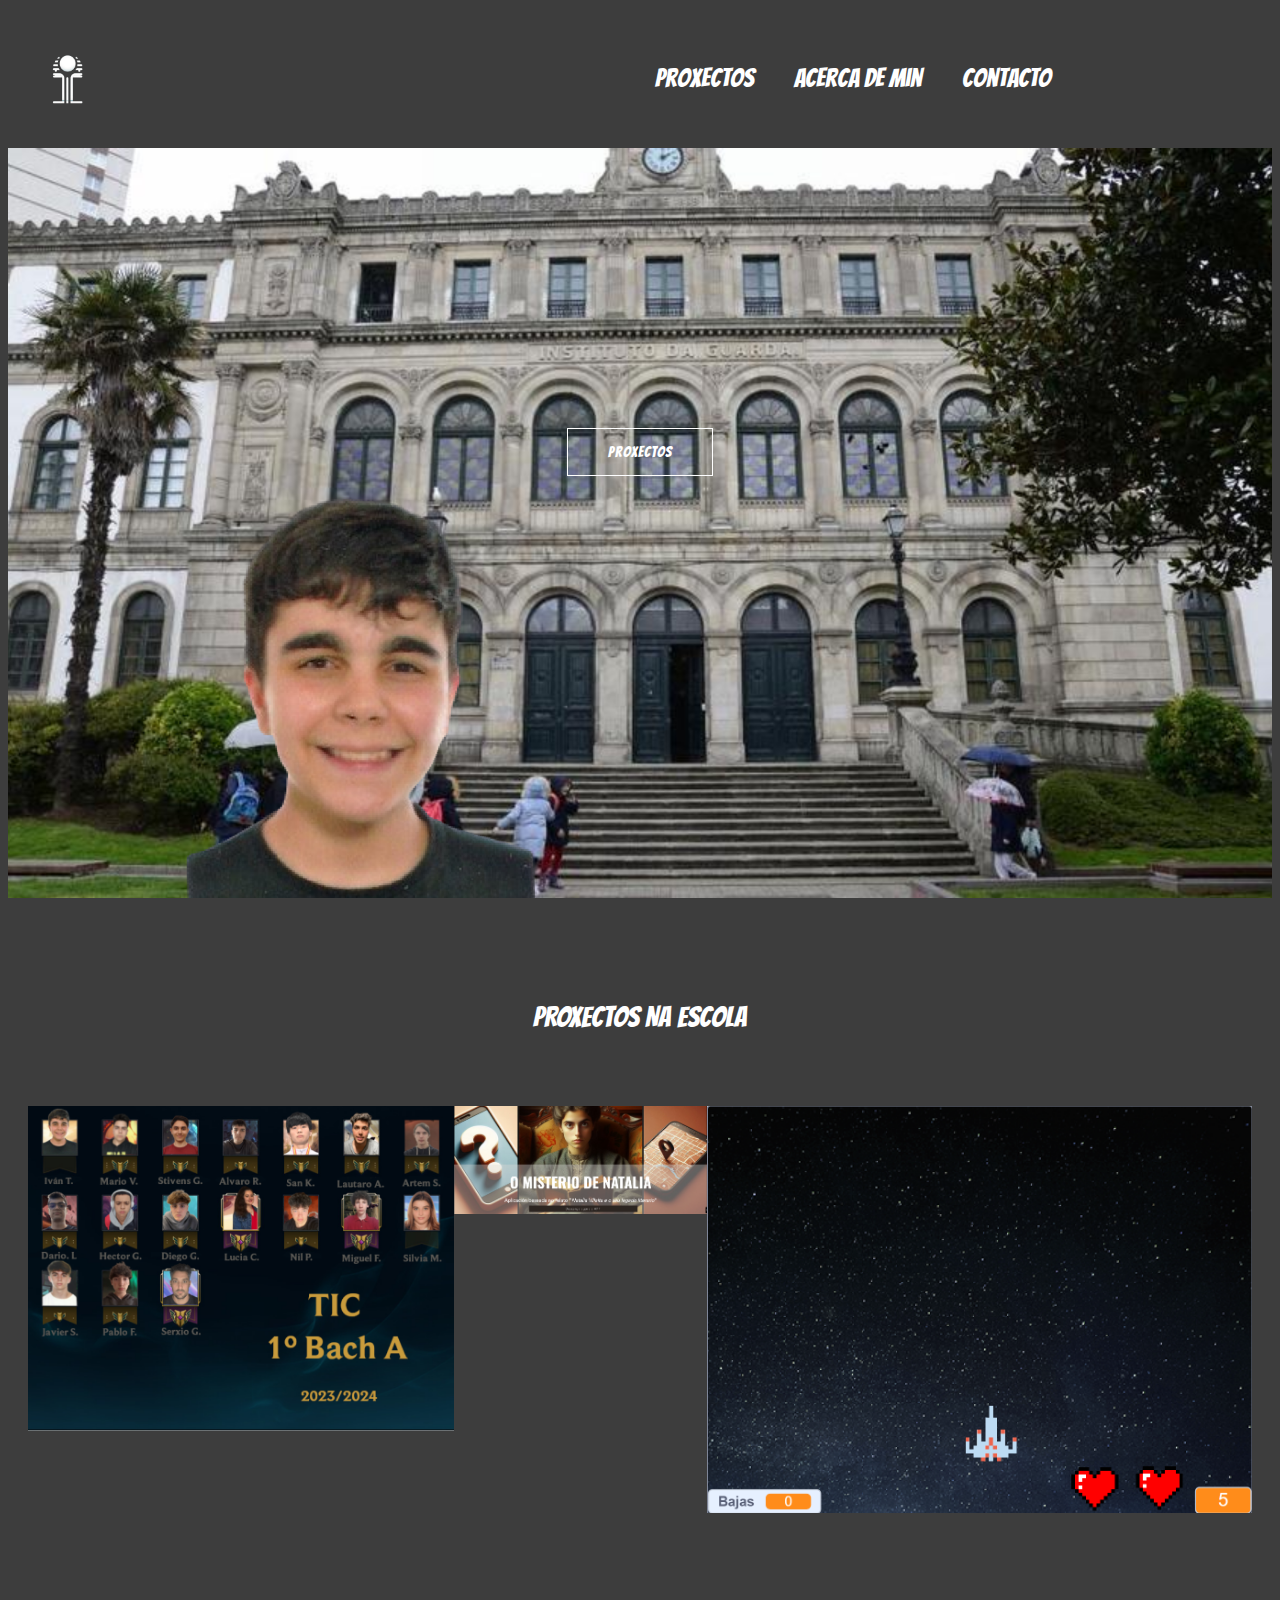
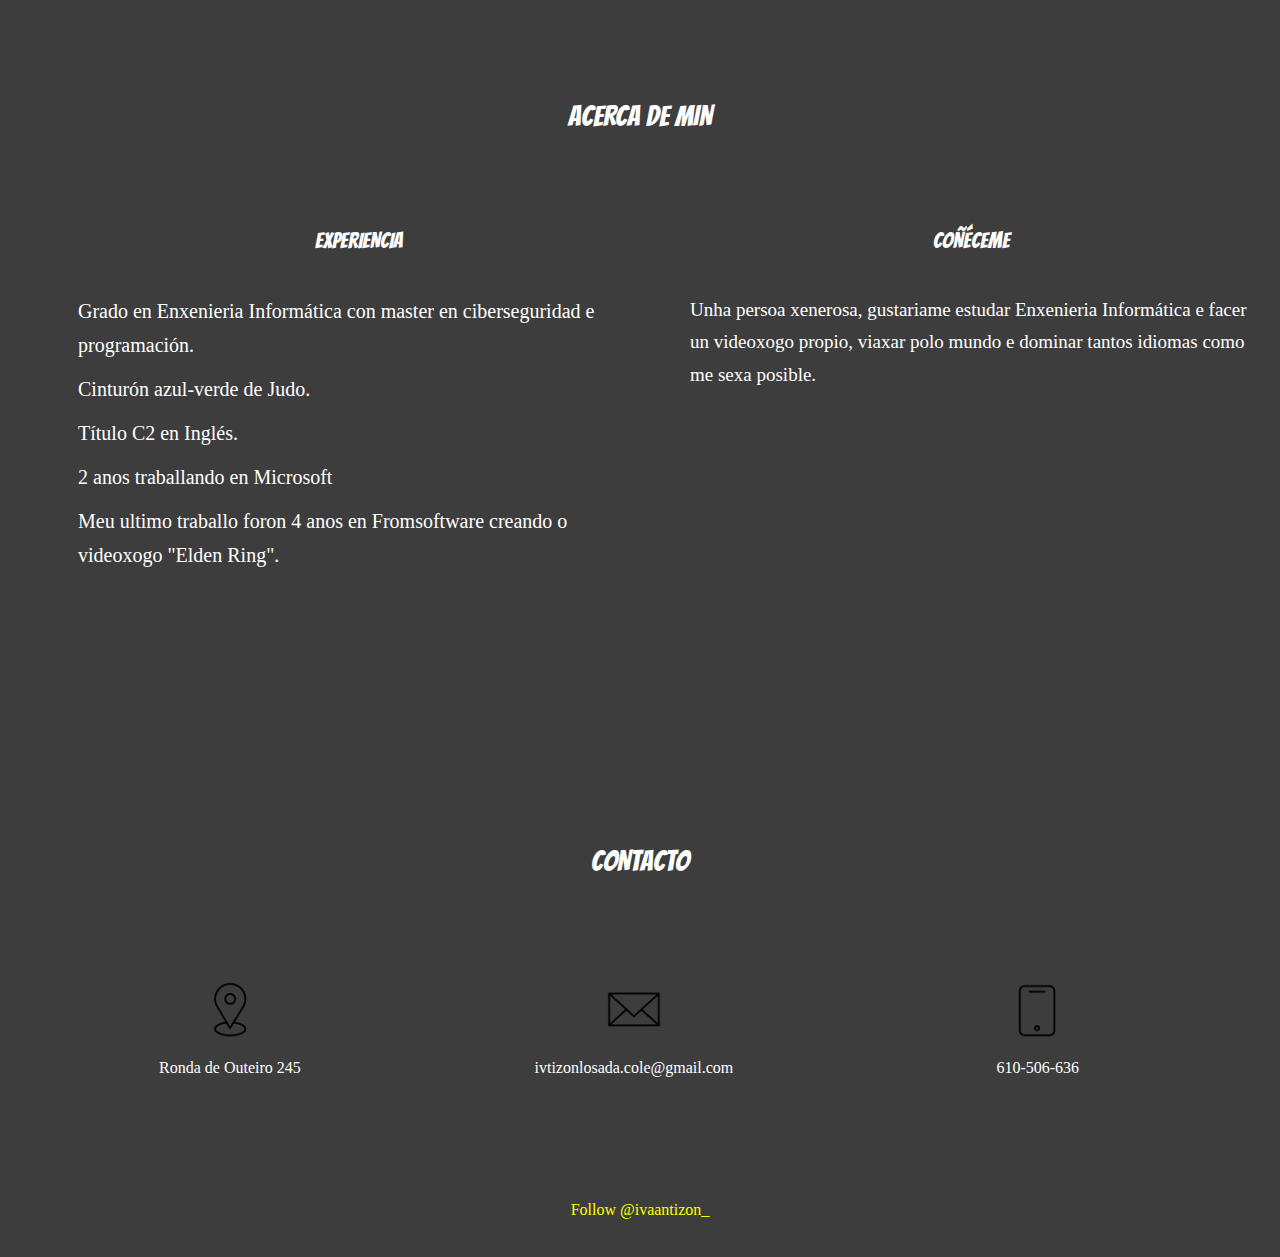
<file: index.html>
<!DOCTYPE html>


<html lang="gl">
	<head>
		<meta charset="UTF-8" />
		<meta http-equiv="X-UA-Compatible" content="IE=edge" /> <!-- o atributo ten que ver coa compatibilidade do navegador onde se consulta a páxina web (http-equiv=”X-UA-Compatible”), e onde no atributo content, o valor ie=edge fai referencia ao antigo navegador Internet Explorer-->
		<meta name="viewport" content="width=device-width, initial-scale=1.0" /><!-- A metaetiqueta da ventana gráfica indica que o sitio web seguirá o ancho do dispositivo no que esté o usuario, xa sexa un móbil ou o escritorio-->
		<link rel="stylesheet" href="diseño.css" />
		<link rel="stylesheet" media="screen and (max-width:768px)" href="mobil.css" /> <!-- Cando a pantalla e menor a 768px toma a referencia de esta stylesheet, así customizamos para o móbil se queremos cambiar o layout-->
		
		<title>Alumno de 2º de Bacharelato, Iván | Benvidos</title>
	
	</head>
	<body>
			<header id="cabeceiraprincipal">
				<nav id="navbar">
					<div class="container">
						<a href="#cabeceiraprincipal" class="logo"><img src="img/logo.png" alt="Logotipo de Iván" /></a>
						<ul>
							<li class="encabezado">
								<a href="secreto.html"><span class="secreto">Easter Egg</span></a>
							</li>
						</ul>
						<ul>
							<li class="encabezado"><a href="#projects">Proxectos</a></li>
							<li class="encabezado"><a href="#about">Acerca de min</a></li>
							<li class="encabezado"><a href="#contact">Contacto</a></li>
						</ul>
					</div>
				</nav>
			</header>

			<div id="showcase">
				<div class="container">
					<a href="#projects" class="btn btn-outline">Proxectos</a>
				</div>
			
			</div>

<section id="projects">
			<div class="container">
				<h2 id="Proxectos">Proxectos na escola</h2>
				<div class="projects-row"><!--Creamos un contenedor que vai conter os seguintes 3 elementos-->
					<div class="projects-row-detail"> <!--1º elemento-->
						<a href="orla.html"> <img src="img/orla.png" alt="Orla" /> </a> <!--Introducimos un enlace a un vídeo pinchando nunha foto  -->
					</div>
					<div class="projects-row-detail"> <!-- 2º elemento-->
						<a href="https://omisteriodenatalia.wixsite.com/omisteriodenatalia"> <img src="img/omisteriodenatalia.png" alt="O Misterio de Natalia" /> </a>
					</div>
					<div class="projects-row-detail"> <!-- 3º elemento-->
						<a href="scratch.html"> <img src="img/scratch.png" alt="TIC Invaders" /> </a>
					</div>
				</div>
			</div>
</section>

		<section id="about">
			<div class="container">
				<h2 class="acerca">Acerca de min</h2>
				<div class="about-row">
					<div class="about-row-experience">
						<h3 class="acerca">Experiencia</h3>
						<p class="large">Grado en Enxenieria Informática con master en ciberseguridad e programación.</p>
						<p class="large">Cinturón azul-verde de Judo.</p>
						<p class="large">Título C2 en Inglés.</p>
						<p class="large">2 anos traballando en Microsoft </p>
						<p class="large">Meu ultimo traballo foron 4 anos en Fromsoftware creando o videoxogo "Elden Ring".</p>
					</div>
					<div class="about-row-me">
						<h3 class="acerca">Coñéceme</h3>
						<p class="medium">Unha persoa xenerosa, gustariame estudar Enxenieria Informática e facer un videoxogo propio, viaxar polo mundo e dominar tantos idiomas como me sexa posible.</p>
						</p>
					</div>
				</div>
			</div>
		</section>

		<section id="contact">
			<div class="container">
				<h2 id="contact">Contacto</h2>
				<div class="contact-row">
					<div class="contact-row-icon">
						<img src="img/icon-address.png" alt="" />
						<p class="texto-contacto">Ronda de Outeiro 245</p>
					</div>
					<div class="contact-row-icon">
						<img src="img/icon-mail.png" alt="" />
						<p class="texto-contacto">ivtizonlosada.cole@gmail.com</p>
					</div>
					<div class="contact-row-icon">
						<img src="img/icon-phone.png" alt="" />
						<p class="texto-contacto">610-506-636</p>
					</div>
				</div>
			</div>
		</section>

		<footer id="mainfooter">
			<div class="container">
				<a id="ig" href="https://www.instagram.com/ivaantizon_/" class="instagram-follow-button" data-show-count="false"
					>Follow @ivaantizon_</a
				>
				<script async src="https://platform.instagram.com/widgets.js" charset="utf-8"></script>
			</div>
		</footer>
	</body>
</html>
</file>
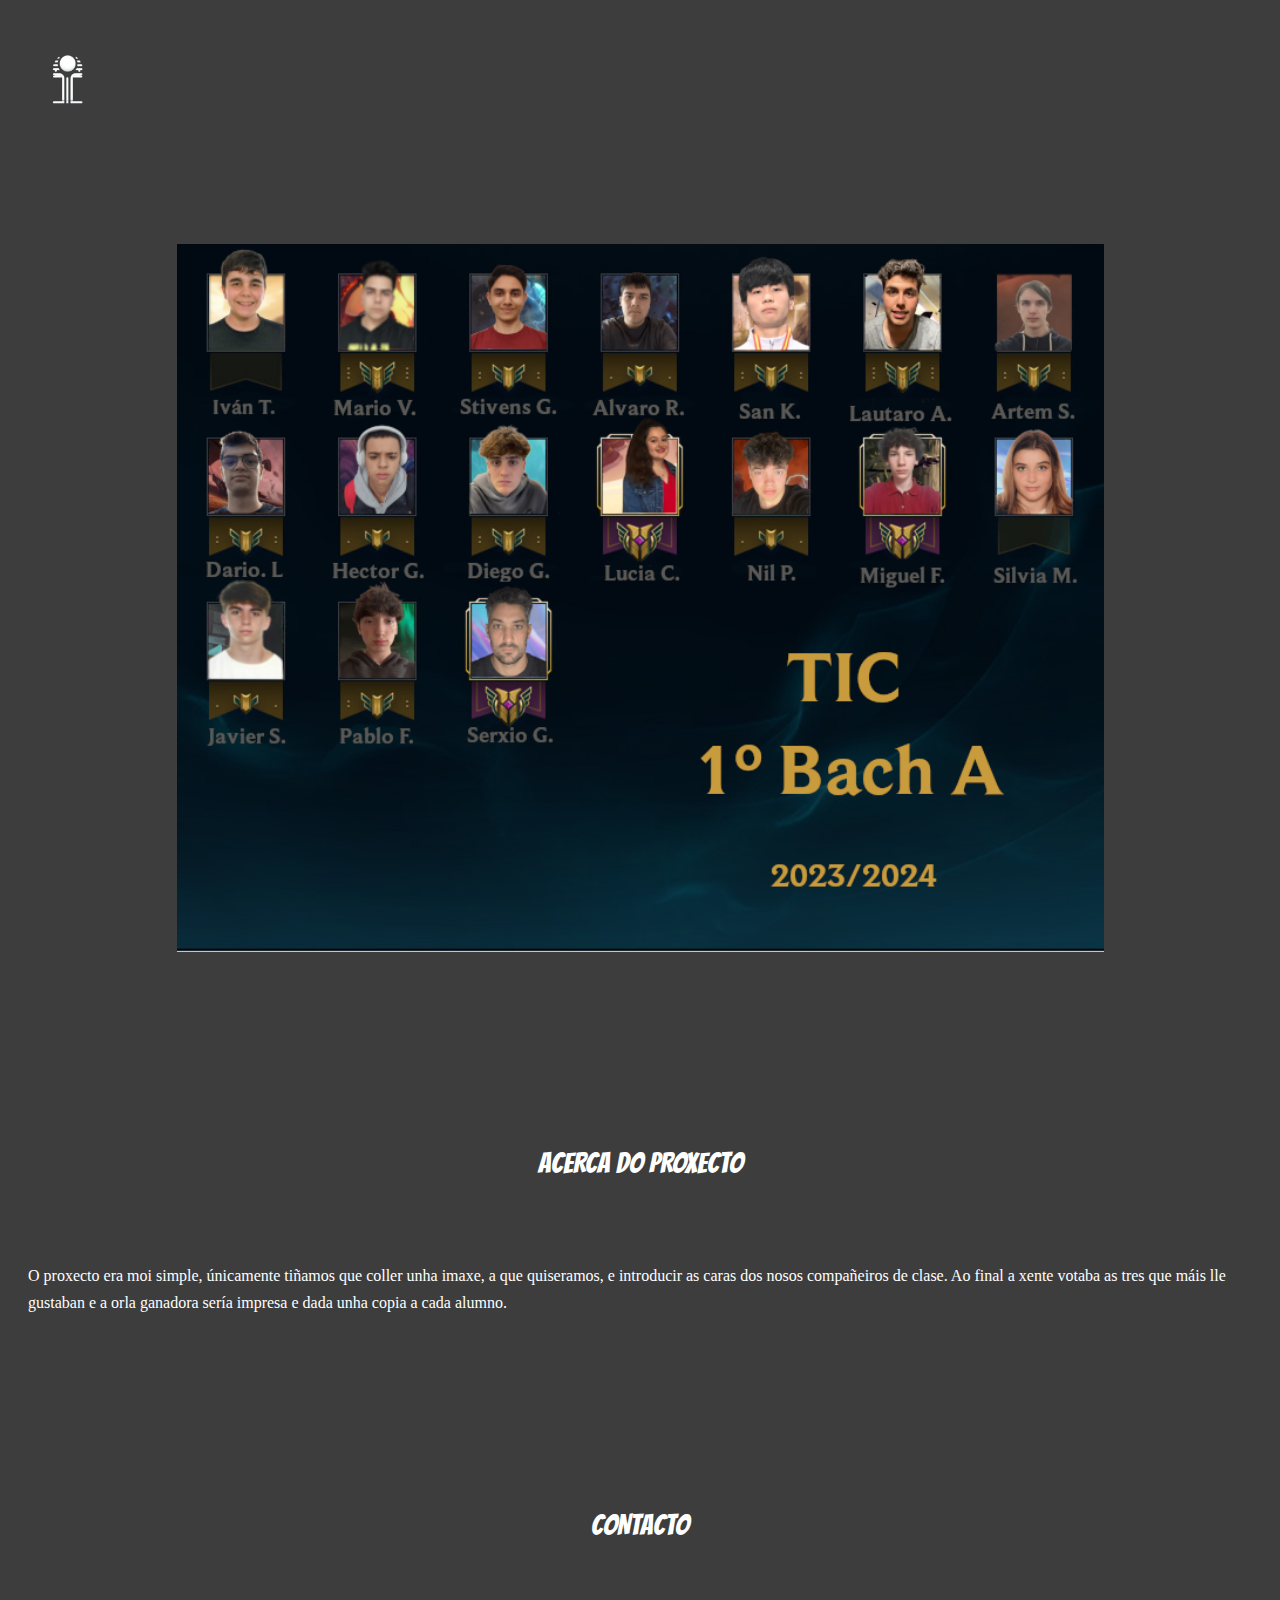
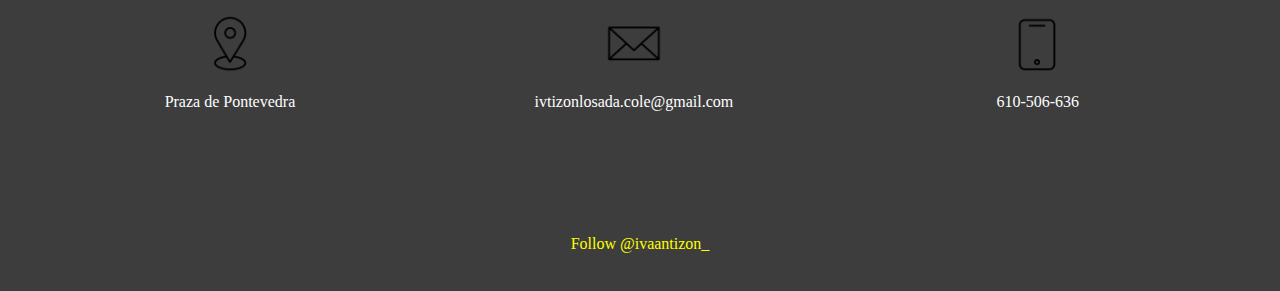
<file: orla.html>
<!DOCTYPE html>


<html lang="gl">
	<head>
		<meta charset="UTF-8" />
		<meta http-equiv="X-UA-Compatible" content="IE=edge" /> <!-- o atributo ten que ver coa compatibilidade do navegador onde se consulta a páxina web (http-equiv=”X-UA-Compatible”), e onde no atributo content, o valor ie=edge fai referencia ao antigo navegador Internet Explorer-->
		<meta name="viewport" content="width=device-width, initial-scale=1.0" /><!-- A metaetiqueta da ventana gráfica indica que o sitio web seguirá o ancho do dispositivo no que esté o usuario, xa sexa un móbil ou o escritorio-->
		<link rel="stylesheet" href="orla.css" />
		<link rel="stylesheet" media="screen and (max-width:768px)" href="mobil_orla.css" /> <!-- Cando a pantalla e menor a 768px toma a referencia de esta stylesheet, así customizamos para o móbil se queremos cambiar o layout-->
		
		<title>Alumno de 2º de Bacharelato, Iván | Benvidos</title>
	
	</head>
	<body>
			<header id="cabeceiraprincipal">
				<nav id="navbar">
					<div class="container">
						<a href="index.html" class="logo"><img src="img/logo.png" alt="Logotipo de Iván" /></a>
					</div>
				</nav>
			</header>

			<div id="showcase"> 
				<img src="img/orla.png" alt="orla">
			</div>
			
			</div>

		<section id="about">
			<div class="container">
				<h2 class="acerca">Acerca do proxecto</h2>
				<div class="about-row">
						<P class="acerca">O proxecto era moi simple, únicamente tiñamos que coller unha imaxe, a que quiseramos, e introducir as caras dos nosos compañeiros de clase. Ao final a xente votaba as tres que máis lle gustaban e a orla ganadora sería impresa e dada unha copia a cada alumno.</p>
					</div>
				</div>
			</div>
		</section>

		<section id="contact">
			<div class="container">
				<h2 class="contact">Contacto</h2>
				<div class="contact-row">
					<div class="contact-row-icon">
						<img src="img/icon-address.png" alt="" />
						<p class="texto-contacto">Praza de Pontevedra</p>
					</div>
					<div class="contact-row-icon">
						<img src="img/icon-mail.png" alt="" />
						<p class="texto-contacto">ivtizonlosada.cole@gmail.com</p>
					</div>
					<div class="contact-row-icon">
						<img src="img/icon-phone.png" alt="" />
						<p class="texto-contacto">610-506-636</p>
					</div>
				</div>
			</div>
		</section>

		<footer id="mainfooter">
			<div class="container">
				<a class="ig" href="https://www.instagram.com/ivaantizon_/" class="instagram-follow-button" data-show-count="false"
					>Follow @ivaantizon_</a
				>
				<script async src="https://platform.instagram.com/widgets.js" charset="utf-8"></script>
			</div>
		</footer>
	</body>
</html>
</file>
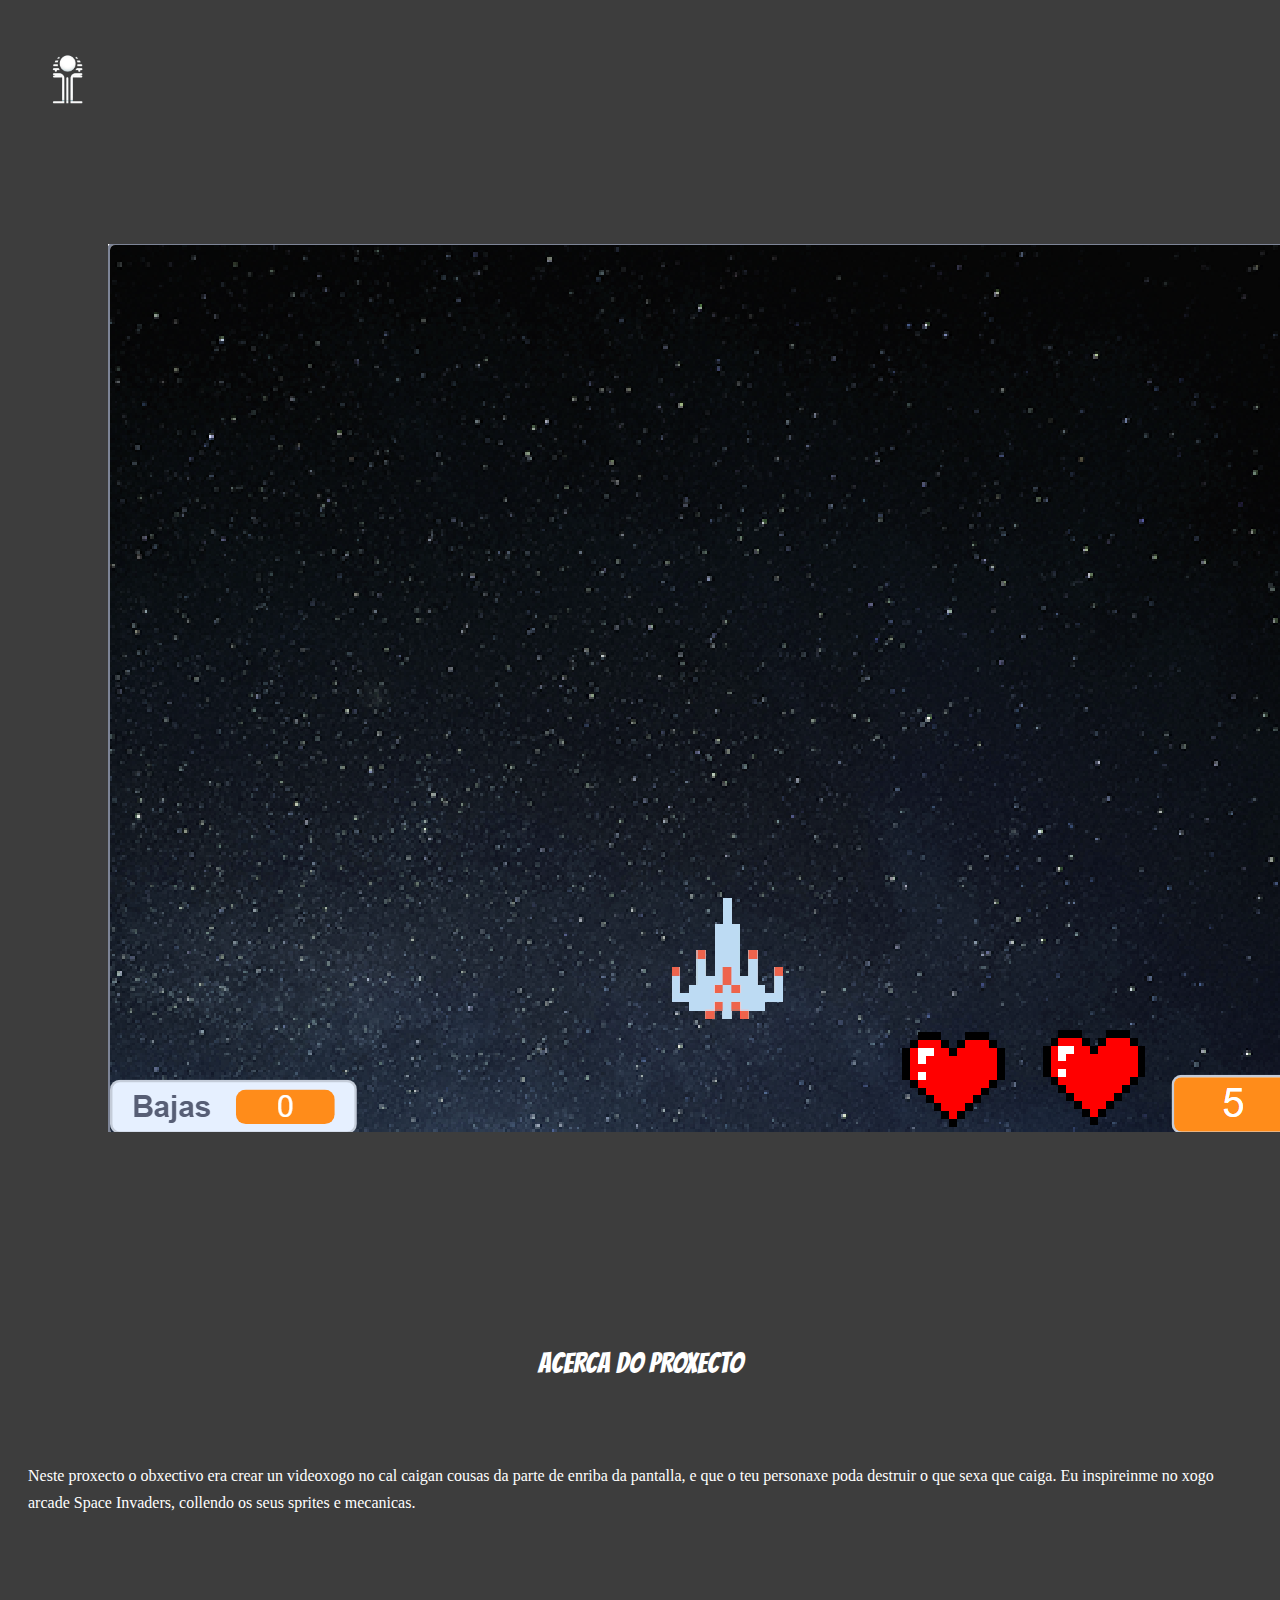
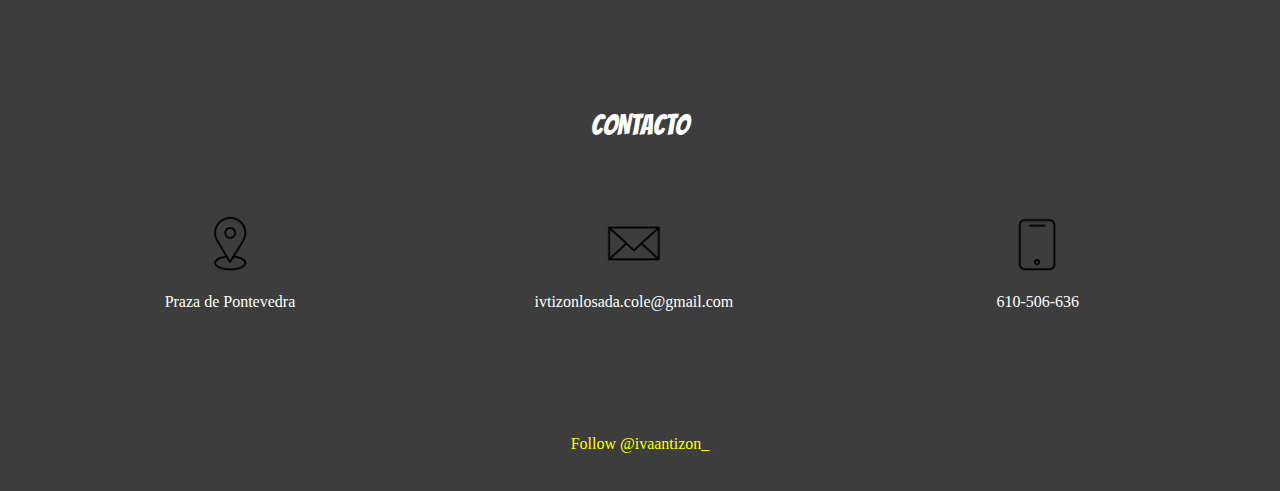
<file: scratch.html>
<!DOCTYPE html>


<html lang="gl">
	<head>
		<meta charset="UTF-8" />
		<meta http-equiv="X-UA-Compatible" content="IE=edge" /> <!-- o atributo ten que ver coa compatibilidade do navegador onde se consulta a páxina web (http-equiv=”X-UA-Compatible”), e onde no atributo content, o valor ie=edge fai referencia ao antigo navegador Internet Explorer-->
		<meta name="viewport" content="width=device-width, initial-scale=1.0" /><!-- A metaetiqueta da ventana gráfica indica que o sitio web seguirá o ancho do dispositivo no que esté o usuario, xa sexa un móbil ou o escritorio-->
		<link rel="stylesheet" href="scratch.css" />
		<link rel="stylesheet" media="screen and (max-width:768px)" href="mobil_scratch.css" /> <!-- Cando a pantalla e menor a 768px toma a referencia de esta stylesheet, así customizamos para o móbil se queremos cambiar o layout-->
		
		<title>Alumno de 2º de Bacharelato, Iván | Benvidos</title>
	
	</head>
	<body>
			<header id="cabeceiraprincipal">
				<nav id="navbar">
					<div class="container">
						<a href="index.html" class="logo"><img src="img/logo.png" alt="Logotipo de Iván" /></a>
					</div>
				</nav>
			</header>

			<div id="showcase">
				<a href="https://scratch.mit.edu/projects/920397091"> <img src="img/scratch.png" alt="TIC Invaders"></a>
			</div>

		<section id="about">
			<div class="container">
				<h2 class="acerca">Acerca do proxecto</h2>
				<div class="about-row">
						<p class="acerca">Neste proxecto o obxectivo era crear un videoxogo no cal caigan cousas da parte de enriba da pantalla, e que o teu personaxe poda destruir o que sexa que caiga. Eu inspireinme no xogo arcade Space Invaders, collendo os seus sprites e mecanicas.</p>
					</div>
				</div>
			</div>
		</section>

		<section id="contact">
			<div class="container">
				<h2 class="contact">Contacto</h2>
				<div class="contact-row">
					<div class="contact-row-icon">
						<img src="img/icon-address.png" alt="" />
						<p class="texto-contacto">Praza de Pontevedra</p>
					</div>
					<div class="contact-row-icon">
						<img src="img/icon-mail.png" alt="" />
						<p class="texto-contacto">ivtizonlosada.cole@gmail.com</p>
					</div>
					<div class="contact-row-icon">
						<img src="img/icon-phone.png" alt="" />
						<p class="texto-contacto">610-506-636</p>
					</div>
				</div>
			</div>
		</section>

		<footer id="mainfooter">
			<div class="container">
				<a class="ig" href="https://www.instagram.com/ivtilo_/" class="instagram-follow-button" data-show-count="false"
					>Follow @ivaantizon_</a
				>
				<script async src="https://platform.instagram.com/widgets.js" charset="utf-8"></script>
			</div>
		</footer>
	</body>
</html>
</file>
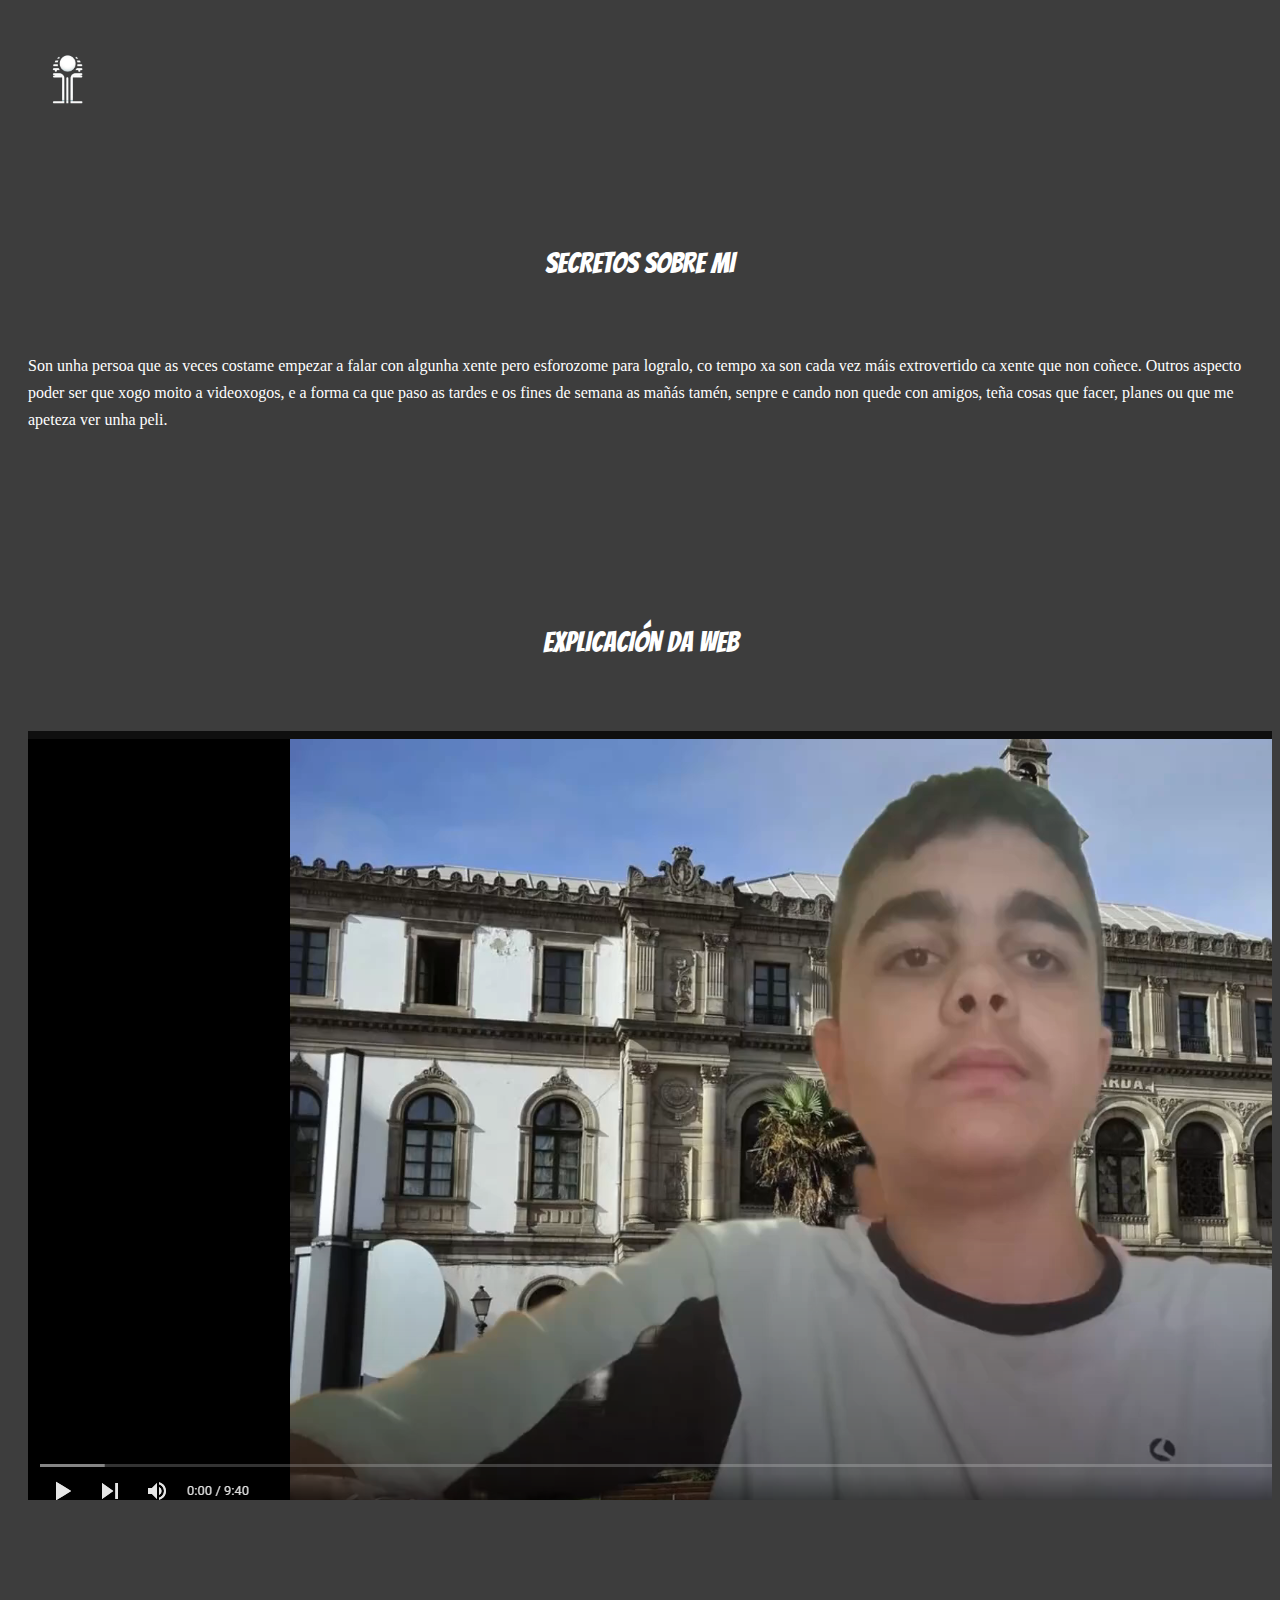
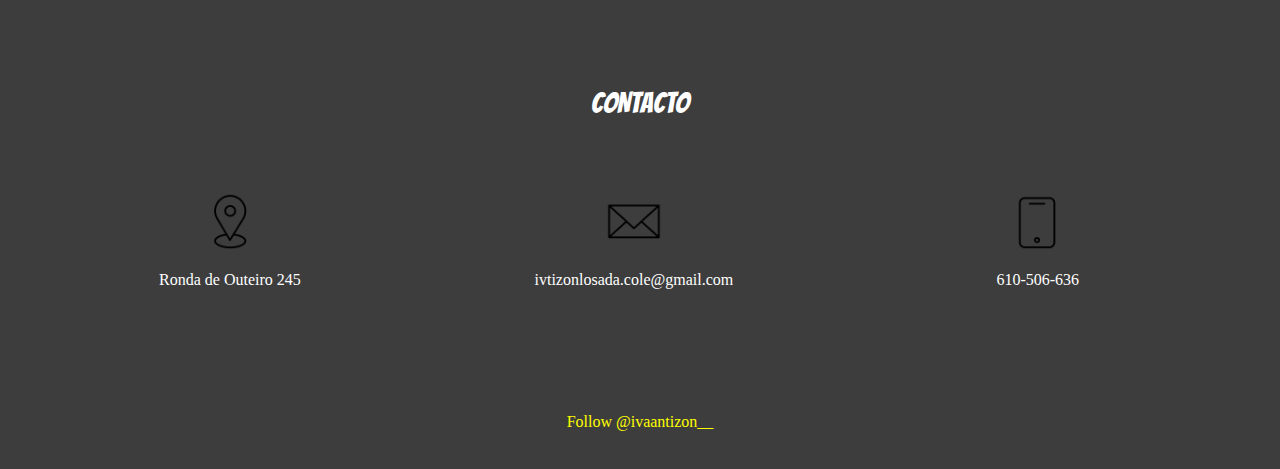
<file: secreto.html>
<!DOCTYPE html>


<html lang="gl">
	<head>
		<meta charset="UTF-8" />
		<meta http-equiv="X-UA-Compatible" content="IE=edge" /> <!-- o atributo ten que ver coa compatibilidade do navegador onde se consulta a páxina web (http-equiv=”X-UA-Compatible”), e onde no atributo content, o valor ie=edge fai referencia ao antigo navegador Internet Explorer-->
		<meta name="viewport" content="width=device-width, initial-scale=1.0" /><!-- A metaetiqueta da ventana gráfica indica que o sitio web seguirá o ancho do dispositivo no que esté o usuario, xa sexa un móbil ou o escritorio-->
		<link rel="stylesheet" href="secreto.css" />
		<link rel="stylesheet" media="screen and (max-width:768px)" href="mobil_secreto.css" /> <!-- Cando a pantalla e menor a 768px toma a referencia de esta stylesheet, así customizamos para o móbil se queremos cambiar o layout-->
		
		<title>Alumno de 2º de Bacharelato, Iván | Benvidos</title>
	
	</head>
	<body>
			<header id="cabeceiraprincipal">
				<nav id="navbar">
					<div class="container">
						<a href="index.html" class="logo"><img src="img/logo.png" alt="Logotipo de Iván" /></a>
					</div>
				</nav>
			</header>

<section id="projects">
			<div class="container">
				<h2 id="Proxectos">Secretos sobre mi</h2>
				<p id="Proxecto">Son unha persoa que as veces costame empezar a falar con algunha xente pero esforozome para logralo, co tempo xa son cada vez máis extrovertido ca xente que non coñece. Outros aspecto poder ser que xogo moito a videoxogos, e a forma ca que paso as tardes e os fines de semana as mañás tamén, senpre e cando non quede con amigos, teña cosas que facer, planes ou que me apeteza ver unha peli.</p>
				</div>
			</div>
</section>

		<section id="about">
			<div class="container">
				<h2 class="acerca">Explicación da WEB</h2>
				<div class="about-row">
					<a class="video" href="https://youtu.be/I17Jd8lq0u4?si=KVSvRfgiiXOaM2JM"><img src="img/video.png" alt="Vídeo"/></a>
				</div>
			</div>
		</section>

		<section id="contact">
			<div class="container">
				<h2 class="contact">Contacto</h2>
				<div class="contact-row">
					<div class="contact-row-icon">
						<img src="img/icon-address.png" alt="" />
						<p class="texto-contacto">Ronda de Outeiro 245</p>
					</div>
					<div class="contact-row-icon">
						<img src="img/icon-mail.png" alt="" />
						<p class="texto-contacto">ivtizonlosada.cole@gmail.com</p>
					</div>
					<div class="contact-row-icon">
						<img src="img/icon-phone.png" alt="" />
						<p class="texto-contacto">610-506-636</p>
					</div>
				</div>
			</div>
		</section>

		<footer id="mainfooter">
			<div class="container">
				<a class="ig" href="https://www.instagram.com/ivtilo_/" class="instagram-follow-button" data-show-count="false"
					>Follow @ivaantizon__</a
				>
				<script async src="https://platform.instagram.com/widgets.js" charset="utf-8"></script>
			</div>
		</footer>
	</body>
</html>
</file>
<file: diseño.css>
/*importamos o tipo de letra "bangers" de google fonts. Buscar titorial de como importanr fontes de Google Fonts*/

@import url('https://fonts.googleapis.com/css2?family=Bangers&display=swap');

/*Hacemos un reset a todos os espazos que deixa o navegador por defecto* */
body{background-color: #3d3d3d;
	animation-duration: 2s;
	animation-name: slidein;}

h1{
	margin: 0;
	padding: 0;
	box-sizing: border-box;
}

@keyframes slidein{
	from{margin-left: 100%;}
	to{margin-left: 0%;}
	}

/* Estilos principais */

#Proxectos{
	font-size: 1.8rem; /*(tamaño 16 pixeles) por 1.8, onde rem=16 pix*/
	text-align: center;
	text-transform: uppercase; /*transforma todas as letras de h2 en maísculas*/
	font-weight: 500; /*ancho da letra*/
	padding-bottom: 50px; /*deixa un espacio por debaixo de 50px*/
	font-family: 'Bangers'; /*tipo de letra que importamos de google fonts*/
	color: white;
}



h2 {
	font-size: 1.8rem; /*(tamaño 16 pixeles) por 1.8, onde rem=16 pix*/
	text-align: center;
	text-transform: uppercase; /*transforma todas as letras de h2 en maísculas*/
	font-weight: 500; /*ancho da letra*/
	padding-bottom: 50px; /*deixa un espacio por debaixo de 50px*/
	font-family: 'Bangers'; /*tipo de letra que importamos de google fonts*/
	color: #828282;
}

h3 {
	font-size: 1.4rem;
	text-align: center;
	text-transform: uppercase;
	padding-bottom: 20px;
	font-weight: 400;
	font-family: 'Bangers';
	color: #828282;
}

p {
	font-size: 1rem;
	margin: 10px 0; /*marxe superior e inferior de 10px e marxe esquerda e dereita de 0 puntos*/
	line-height: 1.7em; /*salto de línea*/
}

a {
	text-decoration: none;
} /* enlaces sen a liña que ten por defecto, e decir lle quito a liña*/

/* Utility Classes */

.container {
	margin: auto; /* 0px de marxen vertical, centrado horizontalmente */
	max-width: 1300px; /*coloca o ancho de 1300px como valor máximo do container*/
	overflow: auto;
	padding: 0 20px; /*crea un espacio en los bordes*/
}

.large {
	font-size: 20px;
}

.texto-contacto{
	font-size: 16px;
}

.medium{
	font-size: 19px;
}

.btn {
	display: inline-block;
	font-size: 15px;
	padding: 15px 40px; /*me permite separar el texto da liña do botón: 15px arriba/abaixo e 40px esquerda, dereita*/
	letter-spacing: 1px; /*separación entre letras*/
	font-family: 'Bangers';
}

.btn-outline {
	background: transparent;
	border: 1px solid #fff; /*color blanco*/
	color: #fff;
	text-transform: uppercase;
	font-weight: 300;
}

.btn-outline:hover { /*cando pase o ratón por encima que me cambie os cores de fondo e das letras*/
	background: yellow; /*cor branco en Hex*/
	color: black;
	transition: color 0.7s, background-color 0.7s
}

/* Navbar */
#navbar {
	overflow: auto; /*define o que fai se o tamaño e moi grande*/
	padding-top: 20px;
	padding-bottom: 20px;
}

#navbar a {
	color: #3d3d3d; /*cor do enlace de cor negro*/
}

#navbar .logo {
	float: left; /*posiciona a esquerda do contenedor*/
	padding-top: 12px;
}

#navbar img {
	height: 80px;
}

#navbar ul {
	list-style: none; /*lle quitamos os puntos a lista non ordeada*/
	float: right; /*mandamos o menú a dereita do contenedor*/

}

#navbar .encabezado {
	float: left; /*en vez de listarse os list items, (li) en vertical, se teñen que poñer xuntos na mesma liña*/ 
}

#navbar .secreto a{
	display: block;
	padding: 8px;
	font-size: 26px;
	font-family: 'Bangers';
	cursor: pointer;
}


#navbar .encabezado a { 
	display: block;
	padding: 20px;
	text-align: center;
	font-size: 26px;
	font-family: 'Bangers';
	color: white;
}

.secreto{opacity: 0;
pointer-events: none;
transition: opacity 0.6s ease;
font-size: 26px;
color: yellow;}

.encabezado:hover .secreto{opacity: 1;
pointer-events: auto;}

#showcase {
 	background-image: url("img/principal.png");
	background-repeat: no-repeat;
	background-position: center;
	background-size: cover; /*Scales the image (while preserving its ratio) to the smallest possible size to fill the container*/
	height: 550px; /*altura da foto principal*/
	text-align: center;
	padding: 100px;

}
#showcase .btn {
	margin-top: 180px;   /*distancia dende enriba para poñer o botón de proxectos na foto principal*/
}

/* Projects */
#projects {
	padding: 80px 0;
}

.projects-row {
	display: flex;

	/*crea un display axustando as fotos nunha liña, se non o utilizo se ven en filas*/
}

.projects-row img {
	width: 100%; /*axusta ao 100% a imaxe*/
}

/* About */
#about {
	padding: 80px 0;
	background: #3d3d3d;/*fondo cor gris*/
}

.about-row {
	display: flex;
}

.about-row-experience,
.about-row-me {
	width: 50%;/*a mitad da pantalla*/
	padding-left: 50px;
}

.acerca{color: white;}

.medium{color: white;}
.large {color: white;}

/* Contact */
#contact {
	padding: 80px 0;
}

#contact{color: white;}

.contact-row {
	display: flex;
}
.contact-row-icon {
	width: 33%;
	text-align: center;
}

.contact-row-icon img {
	height: 60px;
}

/* Footer */
#mainfooter {
	background: #3d3d3d;
	text-align: center;
	padding: 30px;
}

#ig{color: yellow;}
</file>
<file: mobil.css>
#projects,
#about,
#contact {
	padding: 50px 0;
}

/* About */
#about p,
#about h3 {
	text-align: center;
}
#showcase {
 	background-image: url("img/principal.png");
	background-repeat: no-repeat;
	background-position: center;
	background-size: cover; /*Scales the image (while preserving its ratio) to the smallest possible size to fill the container*/
	height: 100px; /*cambiamos a altura a 100 para que sexa máis pequena*/
	text-align: center;
	padding: 100px;

}

.about-row {
	flex-wrap: wrap;/* permite colocar os 2 elementos de about me en dúas liñas*/
}

.about-row-experience,
.about-row-me {
	width: 100%;
	padding-left: 0;
}

/* Contact */
#contact p {
	font-size: 12px;
}
</file>
<file: orla.css>
/*importamos o tipo de letra "bangers" de google fonts. Buscar titorial de como importanr fontes de Google Fonts*/

@import url('https://fonts.googleapis.com/css2?family=Bangers&display=swap');

/*Hacemos un reset a todos os espazos que deixa o navegador por defecto* */
body{background-color: #3d3d3d;
animation-duration: 2s;
animation-name: slidein;}

@keyframes slidein{
	from{margin-left: 100%;
	width: 300%;}
	to{margin-left: 0%;
	width: 100%;}
}

h1{
	margin: 0;
	padding: 0;
	box-sizing: border-box;
}

/* Estilos principais */

#Proxectos{
	font-size: 1.8rem; /*(tamaño 16 pixeles) por 1.8, onde rem=16 pix*/
	text-align: center;
	text-transform: uppercase; /*transforma todas as letras de h2 en maísculas*/
	font-weight: 500; /*ancho da letra*/
	padding-bottom: 50px; /*deixa un espacio por debaixo de 50px*/
	font-family: 'Bangers'; /*tipo de letra que importamos de google fonts*/
	color: white;
}

h2 {
	font-size: 1.8rem; /*(tamaño 16 pixeles) por 1.8, onde rem=16 pix*/
	text-align: center;
	text-transform: uppercase; /*transforma todas as letras de h2 en maísculas*/
	font-weight: 500; /*ancho da letra*/
	padding-bottom: 50px; /*deixa un espacio por debaixo de 50px*/
	font-family: 'Bangers'; /*tipo de letra que importamos de google fonts*/
	color: #828282;
}

h3 {
	font-size: 1.4rem;
	text-align: center;
	text-transform: uppercase;
	padding-bottom: 20px;
	font-weight: 400;
	font-family: 'Bangers';
	color: #828282;
}

p {
	font-size: 1rem;
	margin: 10px 0; /*marxe superior e inferior de 10px e marxe esquerda e dereita de 0 puntos*/
	line-height: 1.7em; /*salto de línea*/
}

a {
	text-decoration: none;
} /* enlaces sen a liña que ten por defecto, e decir lle quito a liña*/

/* Utility Classes */

.container {
	margin: auto; /* 0px de marxen vertical, centrado horizontalmente */
	max-width: 1300px; /*coloca o ancho de 1300px como valor máximo do container*/
	overflow: auto;
	padding: 0 20px; /*crea un espacio en los bordes*/
}

.large {
	font-size: 20px;
}

.texto-contacto{
	font-size: 16px;
}

.medium{
	font-size: 19px;
}

.btn {
	display: inline-block;
	font-size: 15px;
	padding: 15px 40px; /*me permite separar el texto da liña do botón: 15px arriba/abaixo e 40px esquerda, dereita*/
	letter-spacing: 1px; /*separación entre letras*/
	font-family: 'Bangers';
}

.btn-outline {
	background: transparent;
	border: 1px solid #fff; /*color blanco*/
	color: #fff;
	text-transform: uppercase;
	font-weight: 300;
}

.btn-outline:hover { /*cando pase o ratón por encima que me cambie os cores de fondo e das letras*/
	background: yellow; /*cor branco en Hex*/
	color: black;/*cor negro en Hex*/
}

/* Navbar */
#navbar {
	overflow: auto; /*define o que fai se o tamaño e moi grande*/
	padding-top: 20px;
	padding-bottom: 20px;
}

#navbar a {
	color: #000; /*cor do enlace de cor negro*/
}

#navbar .logo {
	float: left; /*posiciona a esquerda do contenedor*/
	padding-top: 12px;
}

#navbar img {
	height: 80px;
}

#navbar ul {
	list-style: none; /*lle quitamos os puntos a lista non ordeada*/
	float: right; /*mandamos o menú a dereita do contenedor*/

}

#navbar ul li {
	float: left; /*en vez de listarse os list items, (li) en vertical, se teñen que poñer xuntos na mesma liña*/ 
}

#navbar ul li a { 
	display: block;
	padding: 20px;
	text-align: center;
	font-size: 26px;
	font-family: 'Bangers';
	color: white;
;


}


#showcase {
	background-repeat: no-repeat;
	background-position: center;
	background-size: cover; /*Scales the image (while preserving its ratio) to the smallest possible size to fill the container*/
	height: 700px; /*altura da foto principal*/
	text-align: center;
	padding: 100px;

}
#showcase .btn {
	margin-top: 180px;   /*distancia dende enriba para poñer o botón de proxectos na foto principal*/
}

/* Projects */
#projects {
	padding: 80px 0;
}

.projects-row {
	display: flex;

	/*crea un display axustando as fotos nunha liña, se non o utilizo se ven en filas*/
}

.projects-row img {
	width: 100%; /*axusta ao 100% a imaxe*/
}

/* About */
#about {
	padding: 80px 0;
	background: #f9f9f9;/*fondo cor gris*/
}

.about-row {
	display: flex;
}

#about{background-color: #3d3d3d;}

.acerca{color: white;}

.about-row-experience,
.about-row-me {
	width: 50%;/*a mitad da pantalla*/
	padding-left: 50px;
}


/* Contact */
#contact {
	padding: 80px 0;
}

.contact{color: white;}

.texto-contacto{color: white;}

.contact-row {
	display: flex;
}
.contact-row-icon {
	width: 33%;
	text-align: center;
}

.contact-row-icon img {
	height: 60px;
}

/* Footer */
#mainfooter {
	background: #3d3d3d;
	text-align: center;
	padding: 30px;
}

.ig{color: yellow;}
</file>
<file: mobil_orla.css>
#projects,
#about,
#contact {
	padding: 50px 0;
}

/* About */
#about p,
#about h3 {
	text-align: center;
}
#showcase {
 	background-image: url("img/principal.png");
	background-repeat: no-repeat;
	background-position: center;
	background-size: cover; /*Scales the image (while preserving its ratio) to the smallest possible size to fill the container*/
	height: 100px; /*cambiamos a altura a 100 para que sexa máis pequena*/
	text-align: center;
	padding: 100px;

}

.about-row {
	flex-wrap: wrap;/* permite colocar os 2 elementos de about me en dúas liñas*/
}

.about-row-experience,
.about-row-me {
	width: 100%;
	padding-left: 0;
}

/* Contact */
#contact p {
	font-size: 12px;
}
</file>
<file: scratch.css>
/*importamos o tipo de letra "bangers" de google fonts. Buscar titorial de como importanr fontes de Google Fonts*/

@import url('https://fonts.googleapis.com/css2?family=Bangers&display=swap');

/*Hacemos un reset a todos os espazos que deixa o navegador por defecto* */
body{background-color: #3d3d3d;
	animation-duration: 2s;
	animation-name: slidein;}

h1{
	margin: 0;
	padding: 0;
	box-sizing: border-box;
}

@keyframes slidein{
	from{margin-left: 100%;
	width: 300%;}
	to{margin-left: 0%;
	width: 100%;}
	}
/* Estilos principais */

#Proxectos{
	font-size: 1.8rem; /*(tamaño 16 pixeles) por 1.8, onde rem=16 pix*/
	text-align: center;
	text-transform: uppercase; /*transforma todas as letras de h2 en maísculas*/
	font-weight: 500; /*ancho da letra*/
	padding-bottom: 50px; /*deixa un espacio por debaixo de 50px*/
	font-family: 'Bangers'; /*tipo de letra que importamos de google fonts*/
	color: white;
}

h2 {
	font-size: 1.8rem; /*(tamaño 16 pixeles) por 1.8, onde rem=16 pix*/
	text-align: center;
	text-transform: uppercase; /*transforma todas as letras de h2 en maísculas*/
	font-weight: 500; /*ancho da letra*/
	padding-bottom: 50px; /*deixa un espacio por debaixo de 50px*/
	font-family: 'Bangers'; /*tipo de letra que importamos de google fonts*/
	color: #828282;
}

h3 {
	font-size: 1.4rem;
	text-align: center;
	text-transform: uppercase;
	padding-bottom: 20px;
	font-weight: 400;
	font-family: 'Bangers';
	color: #828282;
}

p {
	font-size: 1rem;
	margin: 10px 0; /*marxe superior e inferior de 10px e marxe esquerda e dereita de 0 puntos*/
	line-height: 1.7em; /*salto de línea*/
}

a {
	text-decoration: none;
} /* enlaces sen a liña que ten por defecto, e decir lle quito a liña*/

/* Utility Classes */

.container {
	margin: auto; /* 0px de marxen vertical, centrado horizontalmente */
	max-width: 1300px; /*coloca o ancho de 1300px como valor máximo do container*/
	overflow: auto;
	padding: 0 20px; /*crea un espacio en los bordes*/
}

.large {
	font-size: 20px;
}

.texto-contacto{
	font-size: 16px;
}

.medium{
	font-size: 19px;
}

.btn {
	display: inline-block;
	font-size: 15px;
	padding: 15px 40px; /*me permite separar el texto da liña do botón: 15px arriba/abaixo e 40px esquerda, dereita*/
	letter-spacing: 1px; /*separación entre letras*/
	font-family: 'Bangers';
}

.btn-outline {
	background: transparent;
	border: 1px solid #fff; /*color blanco*/
	color: #fff;
	text-transform: uppercase;
	font-weight: 300;
}

.btn-outline:hover { /*cando pase o ratón por encima que me cambie os cores de fondo e das letras*/
	background: yellow; /*cor branco en Hex*/
	color: black;/*cor negro en Hex*/
}

/* Navbar */
#navbar {
	overflow: auto; /*define o que fai se o tamaño e moi grande*/
	padding-top: 20px;
	padding-bottom: 20px;
}

#navbar a {
	color: #000; /*cor do enlace de cor negro*/
}

#navbar .logo {
	float: left; /*posiciona a esquerda do contenedor*/
	padding-top: 12px;
}

#navbar img {
	height: 80px;
}

#navbar ul {
	list-style: none; /*lle quitamos os puntos a lista non ordeada*/
	float: right; /*mandamos o menú a dereita do contenedor*/

}

#navbar ul li {
	float: left; /*en vez de listarse os list items, (li) en vertical, se teñen que poñer xuntos na mesma liña*/ 
}

#navbar ul li a { 
	display: block;
	padding: 20px;
	text-align: center;
	font-size: 26px;
	font-family: 'Bangers';
	color: white;
;


}


#showcase {
	background-repeat: no-repeat;
	background-position: center;
	background-size: cover; /*Scales the image (while preserving its ratio) to the smallest possible size to fill the container*/
	height: 900px; /*altura da foto principal*/
	text-align: center;
	padding: 100px;

}
#showcase .btn {
	margin-top: 180px;   /*distancia dende enriba para poñer o botón de proxectos na foto principal*/
}

/* Projects */
#projects {
	padding: 80px 0;
}

.projects-row {
	display: flex;

	/*crea un display axustando as fotos nunha liña, se non o utilizo se ven en filas*/
}

.projects-row img {
	width: 100%; /*axusta ao 100% a imaxe*/
}

/* About */
#about {
	padding: 80px 0;
	background: #f9f9f9;/*fondo cor gris*/
}

.about-row {
	display: flex;
}

.about-row-experience,
.about-row-me {
	width: 50%;/*a mitad da pantalla*/
	padding-left: 50px;
}


/* Contact */
#contact {
	padding: 80px 0;
	background-color: #3d3d3d;
}

.contact{color: white;}

.texto-contacto{color: white;}

.contact-row {
	display: flex;
}
.contact-row-icon {
	width: 33%;
	text-align: center;
}

.contact-row-icon img {
	height: 60px;
}

.acerca{color: white;}

#about{background-color: #3d3d3d;}
/* Footer */
#mainfooter {
	background: #3d3d3d;
	text-align: center;
	padding: 30px;
}

.ig{color: yellow;}
</file>
<file: mobil_scratch.css>
#projects,
#about,
#contact {
	padding: 50px 0;
}

/* About */
#about p,
#about h3 {
	text-align: center;
}
#showcase {
 	background-image: url("img/principal.png");
	background-repeat: no-repeat;
	background-position: center;
	background-size: cover; /*Scales the image (while preserving its ratio) to the smallest possible size to fill the container*/
	height: 100px; /*cambiamos a altura a 100 para que sexa máis pequena*/
	text-align: center;
	padding: 100px;

}

.about-row {
	flex-wrap: wrap;/* permite colocar os 2 elementos de about me en dúas liñas*/
}

.about-row-experience,
.about-row-me {
	width: 100%;
	padding-left: 0;
}

/* Contact */
#contact p {
	font-size: 12px;
}
</file>
<file: secreto.css>
/*importamos o tipo de letra "bangers" de google fonts. Buscar titorial de como importanr fontes de Google Fonts*/

@import url('https://fonts.googleapis.com/css2?family=Bangers&display=swap');

/*Hacemos un reset a todos os espazos que deixa o navegador por defecto* */
body{background-color: #3d3d3d;
	animation-duration: 2s;
	animation-name: slidein;}

h1{
	margin: 0;
	padding: 0;
	box-sizing: border-box;
}

@keyframes slidein{
	from{margin-left: 100%;
	width: 300%;}
	to{margin-left: 0%;
	width: 100%;}
	}

/* Estilos principais */

#Proxectos{
	font-size: 1.8rem; /*(tamaño 16 pixeles) por 1.8, onde rem=16 pix*/
	text-align: center;
	text-transform: uppercase; /*transforma todas as letras de h2 en maísculas*/
	font-weight: 500; /*ancho da letra*/
	padding-bottom: 50px; /*deixa un espacio por debaixo de 50px*/
	font-family: 'Bangers'; /*tipo de letra que importamos de google fonts*/
	color: white;
}

#Proxecto{color: white;}

h2 {
	font-size: 1.8rem; /*(tamaño 16 pixeles) por 1.8, onde rem=16 pix*/
	text-align: center;
	text-transform: uppercase; /*transforma todas as letras de h2 en maísculas*/
	font-weight: 500; /*ancho da letra*/
	padding-bottom: 50px; /*deixa un espacio por debaixo de 50px*/
	font-family: 'Bangers'; /*tipo de letra que importamos de google fonts*/
	color: #828282;
}

h3 {
	font-size: 1.4rem;
	text-align: center;
	text-transform: uppercase;
	padding-bottom: 20px;
	font-weight: 400;
	font-family: 'Bangers';
	color: #828282;
}

p {
	font-size: 1rem;
	margin: 10px 0; /*marxe superior e inferior de 10px e marxe esquerda e dereita de 0 puntos*/
	line-height: 1.7em; /*salto de línea*/
}

a {
	text-decoration: none;
} /* enlaces sen a liña que ten por defecto, e decir lle quito a liña*/

/* Utility Classes */

.container {
	margin: auto; /* 0px de marxen vertical, centrado horizontalmente */
	max-width: 1300px; /*coloca o ancho de 1300px como valor máximo do container*/
	overflow: auto;
	padding: 0 20px; /*crea un espacio en los bordes*/
}

.large {
	font-size: 20px;
}

.texto-contacto{
	font-size: 16px;
}

.medium{
	font-size: 19px;
}

.btn {
	display: inline-block;
	font-size: 15px;
	padding: 15px 40px; /*me permite separar el texto da liña do botón: 15px arriba/abaixo e 40px esquerda, dereita*/
	letter-spacing: 1px; /*separación entre letras*/
	font-family: 'Bangers';
}

.btn-outline {
	background: transparent;
	border: 1px solid #fff; /*color blanco*/
	color: #fff;
	text-transform: uppercase;
	font-weight: 300;
}

.btn-outline:hover { /*cando pase o ratón por encima que me cambie os cores de fondo e das letras*/
	background: yellow; /*cor branco en Hex*/
	color: black;/*cor negro en Hex*/
}

/* Navbar */
#navbar {
	overflow: auto; /*define o que fai se o tamaño e moi grande*/
	padding-top: 20px;
	padding-bottom: 20px;
}

#navbar a {
	color: #000; /*cor do enlace de cor negro*/
}

#navbar .logo {
	float: left; /*posiciona a esquerda do contenedor*/
	padding-top: 12px;
}

#navbar img {
	height: 80px;
}

#navbar ul {
	list-style: none; /*lle quitamos os puntos a lista non ordeada*/
	float: right; /*mandamos o menú a dereita do contenedor*/

}

#navbar ul li {
	float: left; /*en vez de listarse os list items, (li) en vertical, se teñen que poñer xuntos na mesma liña*/ 
}

#navbar ul li a { 
	display: block;
	padding: 20px;
	text-align: center;
	font-size: 26px;
	font-family: 'Bangers';
	color: white;
;


}

#showcase {
	background-repeat: no-repeat;
	background-position: center;
	background-size: cover; /*Scales the image (while preserving its ratio) to the smallest possible size to fill the container*/
	height: 900px; /*altura da foto principal*/
	text-align: center;
	padding: 100px;

}
#showcase .btn {
	margin-top: 180px;   /*distancia dende enriba para poñer o botón de proxectos na foto principal*/
}

/* Projects */
#projects {
	padding: 80px 0;
}

.projects-row {
	display: flex;

	/*crea un display axustando as fotos nunha liña, se non o utilizo se ven en filas*/
}

.projects-row img {
	width: 100%; /*axusta ao 100% a imaxe*/
}

/* About */
#about {
	padding: 80px 0;
	background: #f9f9f9;/*fondo cor gris*/
}

.about-row {
	display: flex;
}

.about-row-experience,
.about-row-me {
	width: 50%;/*a mitad da pantalla*/
	padding-left: 50px;
}

#about{background-color: #3d3d3d;}

.acerca {color: white;}

/* Contact */
#contact {
	padding: 80px 0;
}

.contact-row {
	display: flex;
}
.contact-row-icon {
	width: 33%;
	text-align: center;
}

.contact-row-icon img {
	height: 60px;
}

/* Footer */
#mainfooter {
	background: #3d3d3d;
	text-align: center;
	padding: 30px;
}

#contact{background-color: #3d3d3d;}

.texto-contacto{color: white;}

.ig{color: yellow;}

.contact{color: white;}
</file>
<file: mobil_secreto.css>
#projects,
#about,
#contact {
	padding: 50px 0;
}

/* About */
#about p,
#about h3 {
	text-align: center;
}
#showcase {
 	background-image: url("img/principal.png");
	background-repeat: no-repeat;
	background-position: center;
	background-size: cover; /*Scales the image (while preserving its ratio) to the smallest possible size to fill the container*/
	height: 100px; /*cambiamos a altura a 100 para que sexa máis pequena*/
	text-align: center;
	padding: 100px;

}

.about-row {
	flex-wrap: wrap;/* permite colocar os 2 elementos de about me en dúas liñas*/
}

.about-row-experience,
.about-row-me {
	width: 100%;
	padding-left: 0;
}

/* Contact */
#contact p {
	font-size: 12px;
}
</file>
